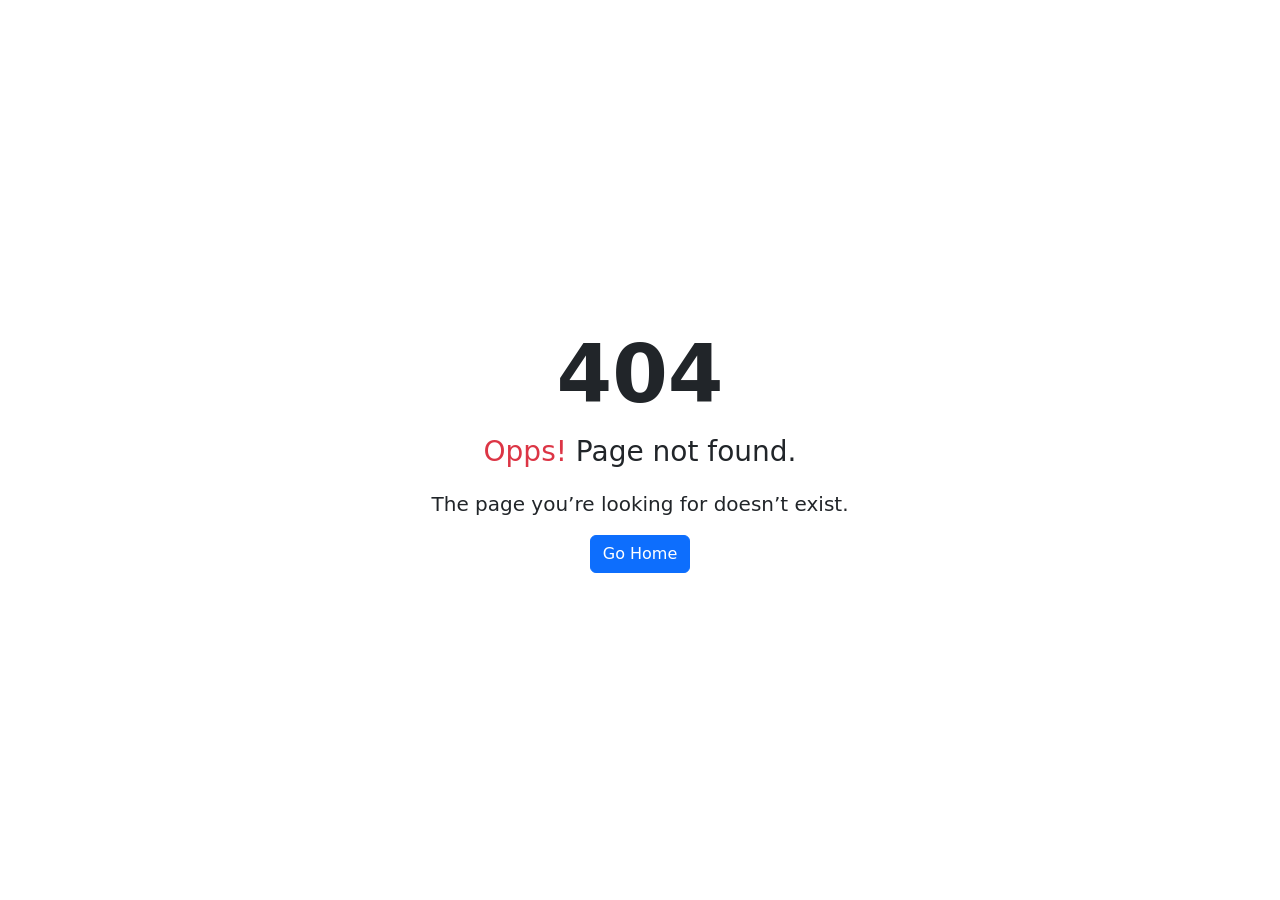
<file: src/app/error/error.component.html>
<!DOCTYPE html>
<html lang="en">


    <head>
        <meta charset="UTF-8" />
        <meta http-equiv="X-UA-Compatible" content="IE=edge" />
        <meta name="viewport" content="width=device-width, initial-scale=1.0" />
        <title>Bootstrap 5 404 Error Page</title>
        <link href="https://cdn.jsdelivr.net/npm/bootstrap@5.1.3/dist/css/bootstrap.min.css" rel="stylesheet">
    </head>


    <body>
        <div class="d-flex align-items-center justify-content-center vh-100">
            <div class="text-center">
                <h1 class="display-1 fw-bold">404</h1>
                <p class="fs-3"> <span class="text-danger">Opps!</span> Page not found.</p>
                <p class="lead">
                    The page you’re looking for doesn’t exist.
                  </p>
                <a routerLink="" class="btn btn-primary">Go Home</a>
            </div>
        </div>
    </body>


</html>
</file>
